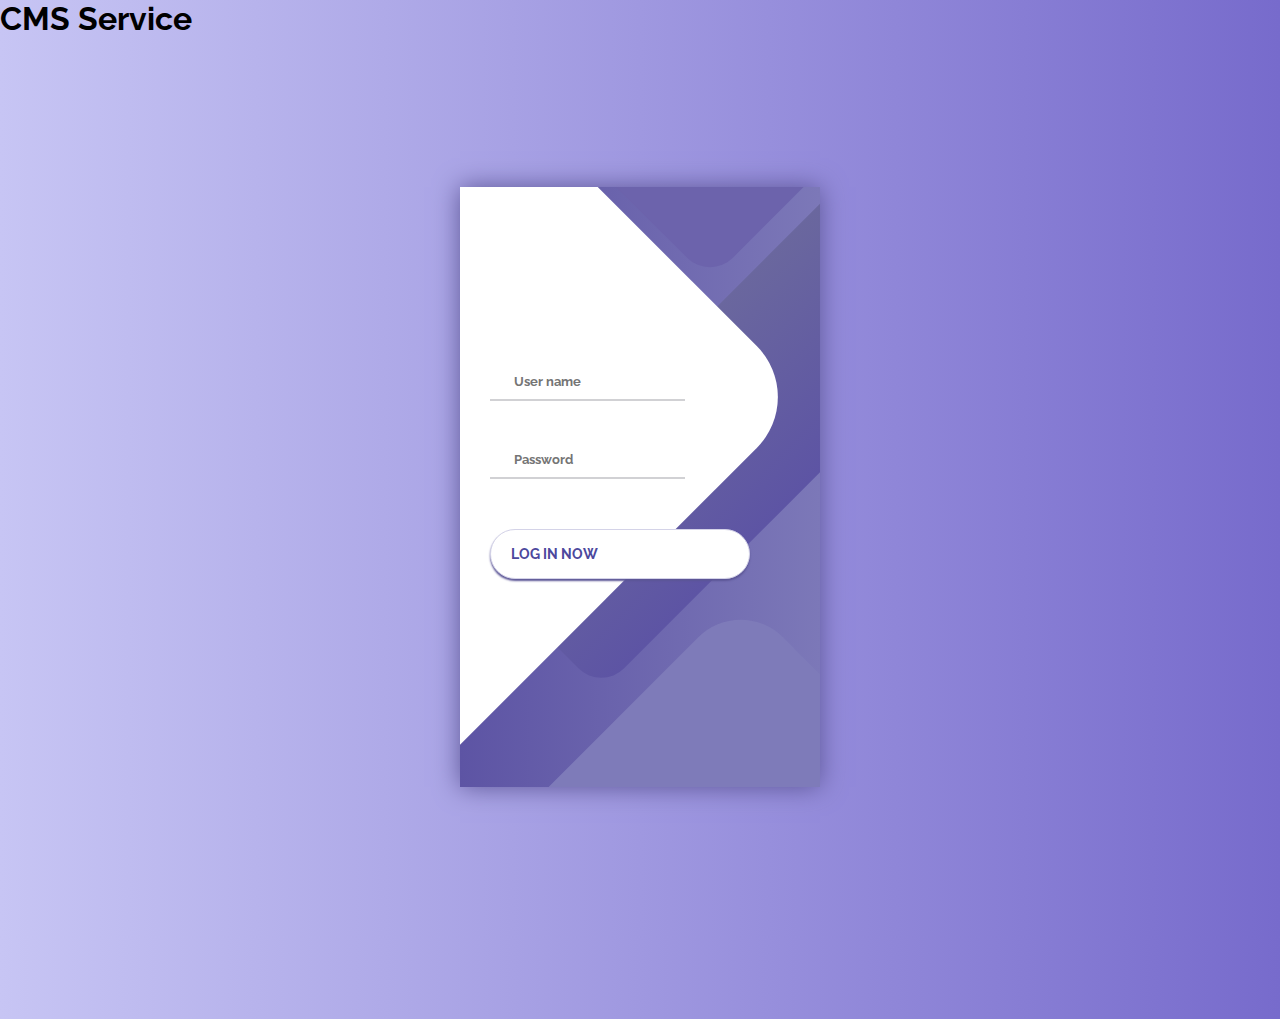
<file: cmsService/templates/index.html>
<!DOCTYPE html>
<html lang="en">
<head>
    <meta charset="UTF-8">
    <meta http-equiv="X-UA-Compatible" content="IE=edge">
    <meta name="viewport" content="width=device-width, initial-scale=1.0">
    <link rel="stylesheet" href="../static/style.css">
    <link rel="shortcut icon" href="{{ url_for('static', filename='fav_ico.png')}}">
    <title>CMS</title>
</head>
<body>
    <h1>CMS Service</h1>
    <div class="container">
        <div class="screen">
            <div class="screen__content">
                <form class="login" action="/" method="post">
                    <div class="login__field">
                        <i class="login__icon fas fa-user"></i>
                        <input type="text" class="login__input" placeholder="User name" name="username">
                    </div>
                    <div class="login__field">
                        <i class="login__icon fas fa-lock"></i>
                        <input type="password" class="login__input" placeholder="Password" name="password">
                    </div>
                    <button class="button login__submit">
                        <span class="button__text">Log In Now</span>
                        <i class="button__icon fas fa-chevron-right"></i>
                    </button>				
                </form>
            </div>
            <div class="screen__background">
                <span class="screen__background__shape screen__background__shape4"></span>
                <span class="screen__background__shape screen__background__shape3"></span>		
                <span class="screen__background__shape screen__background__shape2"></span>
                <span class="screen__background__shape screen__background__shape1"></span>
            </div>		
        </div>
    </div>
</body>
</html>
</file>
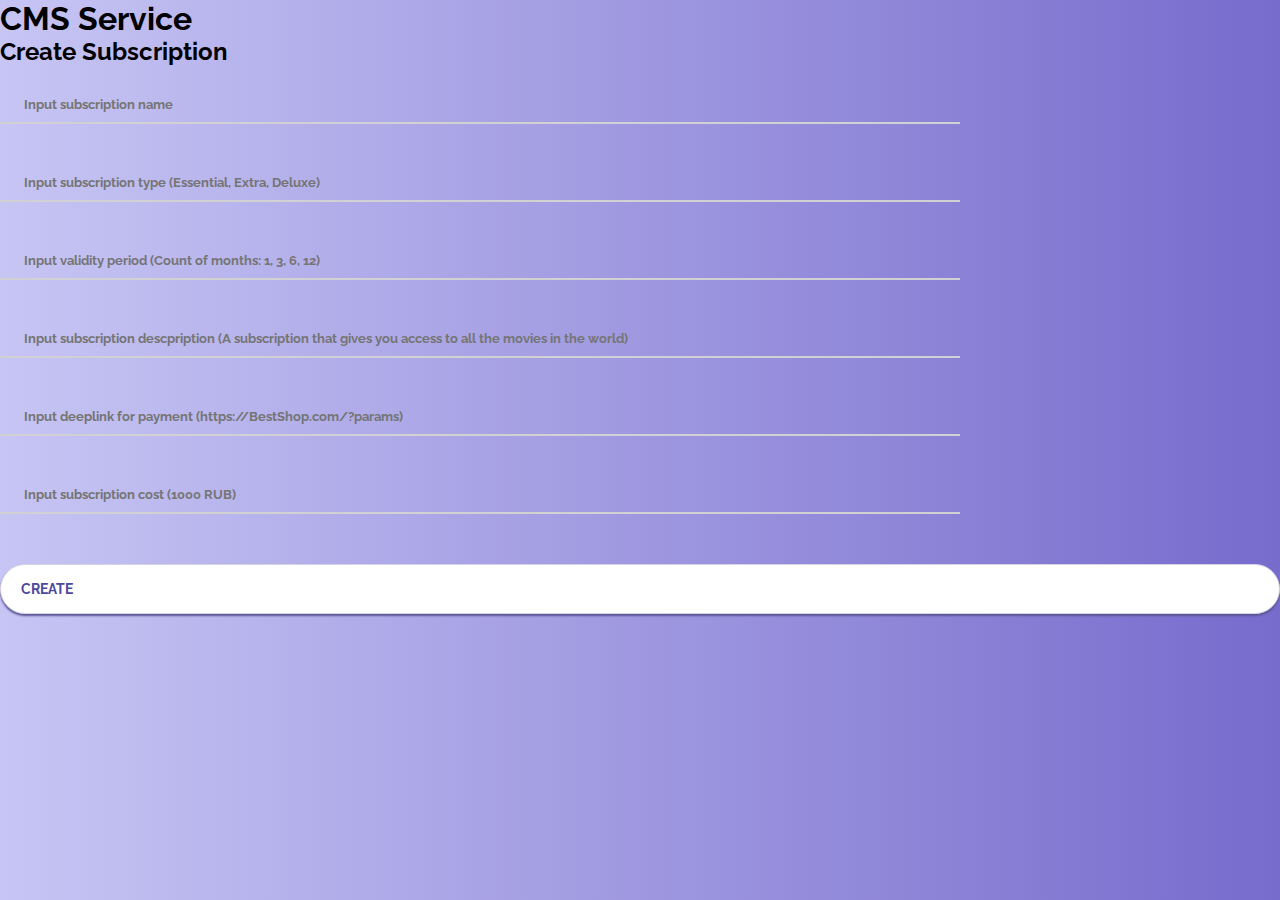
<file: cmsService/templates/editor.html>
<!DOCTYPE html>
<html lang="en">
<head>
    <meta charset="UTF-8">
    <meta http-equiv="X-UA-Compatible" content="IE=edge">
    <meta name="viewport" content="width=device-width, initial-scale=1.0">
    <link rel="stylesheet" href="../static/style.css">
    <link rel="shortcut icon" href="{{ url_for('static', filename='fav_ico.png')}}">
    <title>CMS</title>
</head>
<body>
    <h1>CMS Service</h1>
    <h2>Create Subscription</h2>   
    <form action="/api/v1/editor/create" method="post" id="createSubscription">
        <div class="login__field">
            <i class="login__icon fas fa-user"></i>
            <input type="text" class="login__input" placeholder="Input subscription name" name="subscriptionName">
        </div>
        <div class="login__field">
            <i class="login__icon fas fa-user"></i>
            <input type="text" class="login__input" placeholder="Input subscription type (Essential, Extra, Deluxe)" name="subscriptionType">
        </div>
        <div class="login__field">
            <i class="login__icon fas fa-lock"></i>
            <input type="text" class="login__input" placeholder="Input validity period (Count of months: 1, 3, 6, 12)" name="validityPeriod">
        </div>
        <div class="login__field">
            <i class="login__icon fas fa-lock"></i>
            <input type="text" class="login__input" placeholder="Input subscription descpription (A subscription that gives you access to all the movies in the world)" name="subscriptionDescription">
        </div>
        <div class="login__field">
            <i class="login__icon fas fa-lock"></i>
            <input type="text" class="login__input" placeholder="Input deeplink for payment (https://BestShop.com/?params)" name="deeplinkPayment">
        </div>
        <div class="login__field">
            <i class="login__icon fas fa-lock"></i>
            <input type="text" class="login__input" placeholder="Input subscription cost (1000 RUB)" name="subscriptionCost">
        </div>
        <button class="button login__submit">
            <span class="button__text">Create</span>
            <i class="button__icon fas fa-chevron-right"></i>
        </button>				
    </form>
    <script src="../static/createSubscription.js"></script>
</body>
</html>
</file>
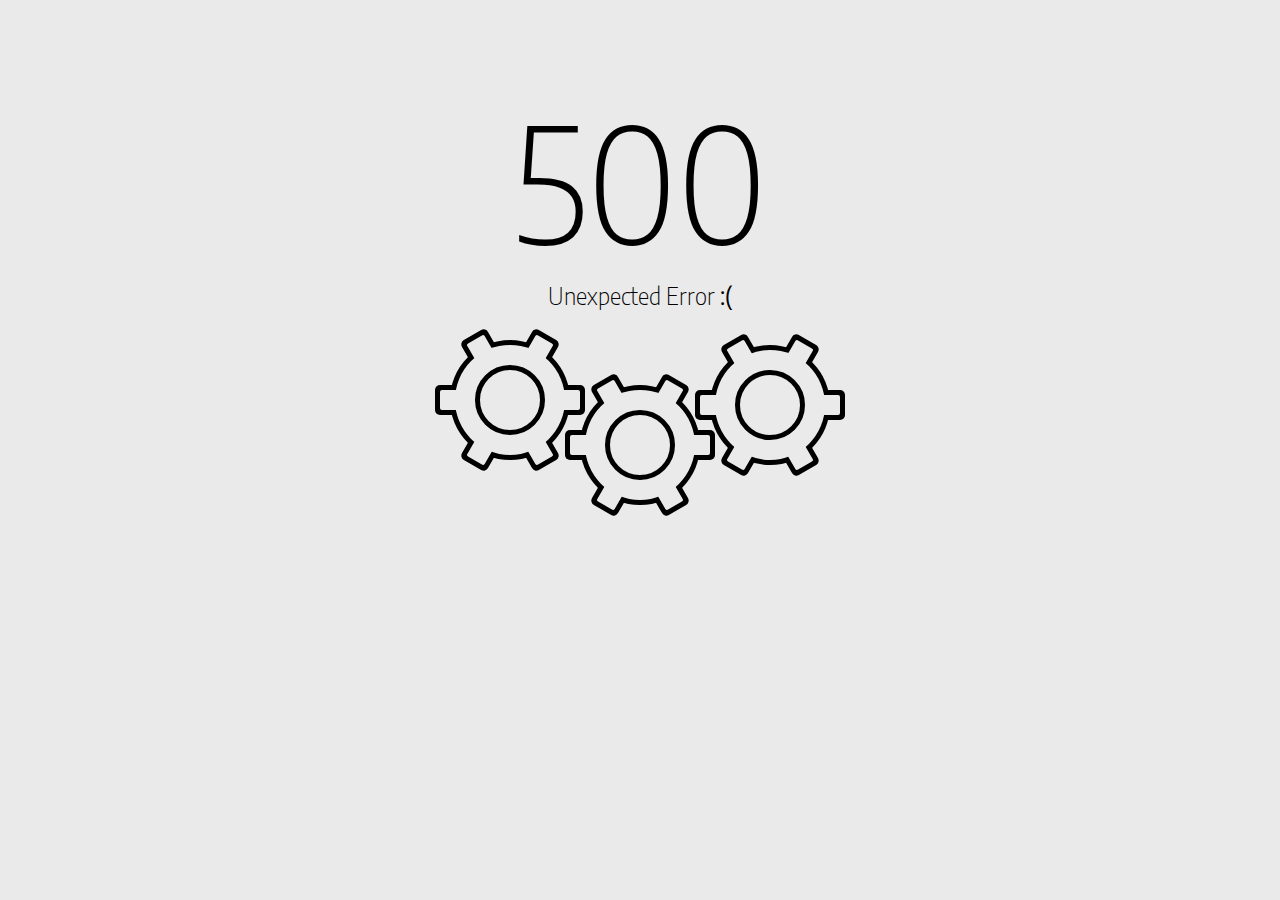
<file: internalGateway/templates/shimmer.html>
<!DOCTYPE html>
<html lang="en">
<head>
    <meta charset="UTF-8">
    <meta http-equiv="X-UA-Compatible" content="IE=edge">
    <meta name="viewport" content="width=device-width, initial-scale=1.0">
    <link rel="stylesheet" href="../static/style.css">
    <link href="https://fonts.googleapis.com/css?family=Encode+Sans+Semi+Condensed:100,200,300,400" rel="stylesheet">
    <link rel="shortcut icon" href="{{ url_for('static', filename='shop.png')}}">
    <title>Super Buy</title>
</head>
<body>
    <h1>500</h1>
    <h2>Unexpected Error <b>:(</b></h2>
    <div class="loading">
    <div class="gears">
      <div class="gear one">
        <div class="bar"></div>
        <div class="bar"></div>
        <div class="bar"></div>
      </div>
      <div class="gear two">
        <div class="bar"></div>
        <div class="bar"></div>
        <div class="bar"></div>
      </div>
      <div class="gear three">
        <div class="bar"></div>
        <div class="bar"></div>
        <div class="bar"></div>
      </div>
    </div>
    <script src="https://code.jquery.com/jquery-1.10.2.js"></script>
    <script src="../static/shimmer.js" type="text/javascript"></script>
</div>
  </body>
</html>
</file>
<file: cmsService/static/style.css>
@import url('https://fonts.googleapis.com/css?family=Raleway:400,700');

* {
	box-sizing: border-box;
	margin: 0;
	padding: 0;	
	font-family: Raleway, sans-serif;
}

body {
	background: linear-gradient(90deg, #C7C5F4, #776BCC);		
}

.container {
	display: flex;
	align-items: center;
	justify-content: center;
	min-height: 100vh;
}

.screen {		
	background: linear-gradient(90deg, #5D54A4, #7C78B8);		
	position: relative;	
	height: 600px;
	width: 360px;	
	box-shadow: 0px 0px 24px #5C5696;
}

.screen__content {
	z-index: 1;
	position: relative;	
	height: 100%;
}

.screen__background {		
	position: absolute;
	top: 0;
	left: 0;
	right: 0;
	bottom: 0;
	z-index: 0;
	-webkit-clip-path: inset(0 0 0 0);
	clip-path: inset(0 0 0 0);	
}

.screen__background__shape {
	transform: rotate(45deg);
	position: absolute;
}

.screen__background__shape1 {
	height: 520px;
	width: 520px;
	background: #FFF;	
	top: -50px;
	right: 120px;	
	border-radius: 0 72px 0 0;
}

.screen__background__shape2 {
	height: 220px;
	width: 220px;
	background: #6C63AC;	
	top: -172px;
	right: 0;	
	border-radius: 32px;
}

.screen__background__shape3 {
	height: 540px;
	width: 190px;
	background: linear-gradient(270deg, #5D54A4, #6A679E);
	top: -24px;
	right: 0;	
	border-radius: 32px;
}

.screen__background__shape4 {
	height: 400px;
	width: 200px;
	background: #7E7BB9;	
	top: 420px;
	right: 50px;	
	border-radius: 60px;
}

.login {
	width: 320px;
	padding: 30px;
	padding-top: 156px;
}

.login__field {
	padding: 20px 0px;	
	position: relative;	
}

.login__icon {
	position: absolute;
	top: 30px;
	color: #7875B5;
}

.login__input {
	border: none;
	border-bottom: 2px solid #D1D1D4;
	background: none;
	padding: 10px;
	padding-left: 24px;
	font-weight: 700;
	width: 75%;
	transition: .2s;
}

.login__input:active,
.login__input:focus,
.login__input:hover {
	outline: none;
	border-bottom-color: #6A679E;
}

.login__submit {
	background: #fff;
	font-size: 14px;
	margin-top: 30px;
	padding: 16px 20px;
	border-radius: 26px;
	border: 1px solid #D4D3E8;
	text-transform: uppercase;
	font-weight: 700;
	display: flex;
	align-items: center;
	width: 100%;
	color: #4C489D;
	box-shadow: 0px 2px 2px #5C5696;
	cursor: pointer;
	transition: .2s;
}

.login__submit:active,
.login__submit:focus,
.login__submit:hover {
	border-color: #6A679E;
	outline: none;
}

.button__icon {
	font-size: 24px;
	margin-left: auto;
	color: #7875B5;
}

.social-login {	
	position: absolute;
	height: 140px;
	width: 160px;
	text-align: center;
	bottom: 0px;
	right: 0px;
	color: #fff;
}

.social-icons {
	display: flex;
	align-items: center;
	justify-content: center;
}

.social-login__icon {
	padding: 20px 10px;
	color: #fff;
	text-decoration: none;	
	text-shadow: 0px 0px 8px #7875B5;
}

.social-login__icon:hover {
	transform: scale(1.5);	
}
</file>
<file: internalGateway/static/style.css>
/**/
:root {
    --main-color: #eaeaea;
    --stroke-color: black; 
  }

  body {
    background: var(--main-color);
  }
  h1 {
    margin: 100px auto 0 auto;
    color: black;
    font-family: 'Encode Sans Semi Condensed', Verdana, sans-serif;
    font-size: 10rem; line-height: 10rem;
    font-weight: 200;
    text-align: center;
  }
  h2 {
    margin: 20px auto 30px auto;
    color: black;
    font-family: 'Encode Sans Semi Condensed', Verdana, sans-serif;
    font-size: 1.5rem;
    font-weight: 200;
    text-align: center;
  }
  h1, h2 {
    -webkit-transition: opacity 0.5s linear, margin-top 0.5s linear; /* Safari */
    transition: opacity 0.5s linear, margin-top 0.5s linear;
    z-index: 5;
  }
  .loading h1, .loading h2 {
    margin-top: 0px;
    opacity: 0;  
  }
  .gears {
    position: relative;
    margin: 0 auto;
    width: auto; height: 0;
  }
  .gear {
    position: relative;
    z-index: 0;
    width: 120px; height: 120px;
    margin: 0 auto;
    border-radius: 50%;
    background: var(--stroke-color);
  }
  .gear:before{
    position: absolute; left: 5px; top: 5px; right: 5px; bottom: 5px;
    z-index: 2;
    content: "";
    border-radius: 50%;
    background: var(--main-color);
  }
  .gear:after {
    position: absolute; left: 25px; top: 25px;
    z-index: 3;
    content: "";
    width: 70px; height: 70px;
    border-radius: 50%;
    border: 5px solid var(--stroke-color);
    box-sizing: border-box;
    background: var(--main-color);
  }
  .gear.one {
    left: -130px;
  }
  .gear.two {
    top: -75px;
  }
  .gear.three {
    top: -235px;
    left: 130px;
  }
  .gear .bar {
    position: absolute; left: -15px; top: 50%;
    z-index: 0;
    width: 150px; height: 30px;
    margin-top: -15px;
    border-radius: 5px;
    background: var(--stroke-color);
  }
  .gear .bar:before {
    position: absolute; left: 5px; top: 5px; right: 5px; bottom: 5px;
    z-index: 1;
    content: "";
    border-radius: 2px;
    background: var(--main-color);
  }
  .gear .bar:nth-child(2) {
    transform: rotate(60deg);
    -webkit-transform: rotate(60deg);
  }
  .gear .bar:nth-child(3) {
    transform: rotate(120deg);
    -webkit-transform: rotate(120deg);
  }
  @-webkit-keyframes clockwise {
    0% { -webkit-transform: rotate(0deg);}
    100% { -webkit-transform: rotate(360deg);}
  }
  @-webkit-keyframes anticlockwise {
    0% { -webkit-transform: rotate(360deg);}
    100% { -webkit-transform: rotate(0deg);}
  }
  @-webkit-keyframes clockwiseError {
    0% { -webkit-transform: rotate(0deg);}
    20% { -webkit-transform: rotate(30deg);}
    40% { -webkit-transform: rotate(25deg);}
    60% { -webkit-transform: rotate(30deg);}
    100% { -webkit-transform: rotate(0deg);}
  }
  @-webkit-keyframes anticlockwiseErrorStop {
    0% { -webkit-transform: rotate(0deg);}
    20% { -webkit-transform: rotate(-30deg);}
    60% { -webkit-transform: rotate(-30deg);}
    100% { -webkit-transform: rotate(0deg);}
  }
  @-webkit-keyframes anticlockwiseError {
    0% { -webkit-transform: rotate(0deg);}
    20% { -webkit-transform: rotate(-30deg);}
    40% { -webkit-transform: rotate(-25deg);}
    60% { -webkit-transform: rotate(-30deg);}
    100% { -webkit-transform: rotate(0deg);}
  }
  .gear.one {
    -webkit-animation: anticlockwiseErrorStop 2s linear infinite;
  }
  .gear.two {
    -webkit-animation: anticlockwiseError 2s linear infinite;
  }
  .gear.three {
    -webkit-animation: clockwiseError 2s linear infinite;
  }
  .loading .gear.one, .loading .gear.three {
    -webkit-animation: clockwise 3s linear infinite;
  }
  .loading .gear.two {
    -webkit-animation: anticlockwise 3s linear infinite;
  }
</file>
